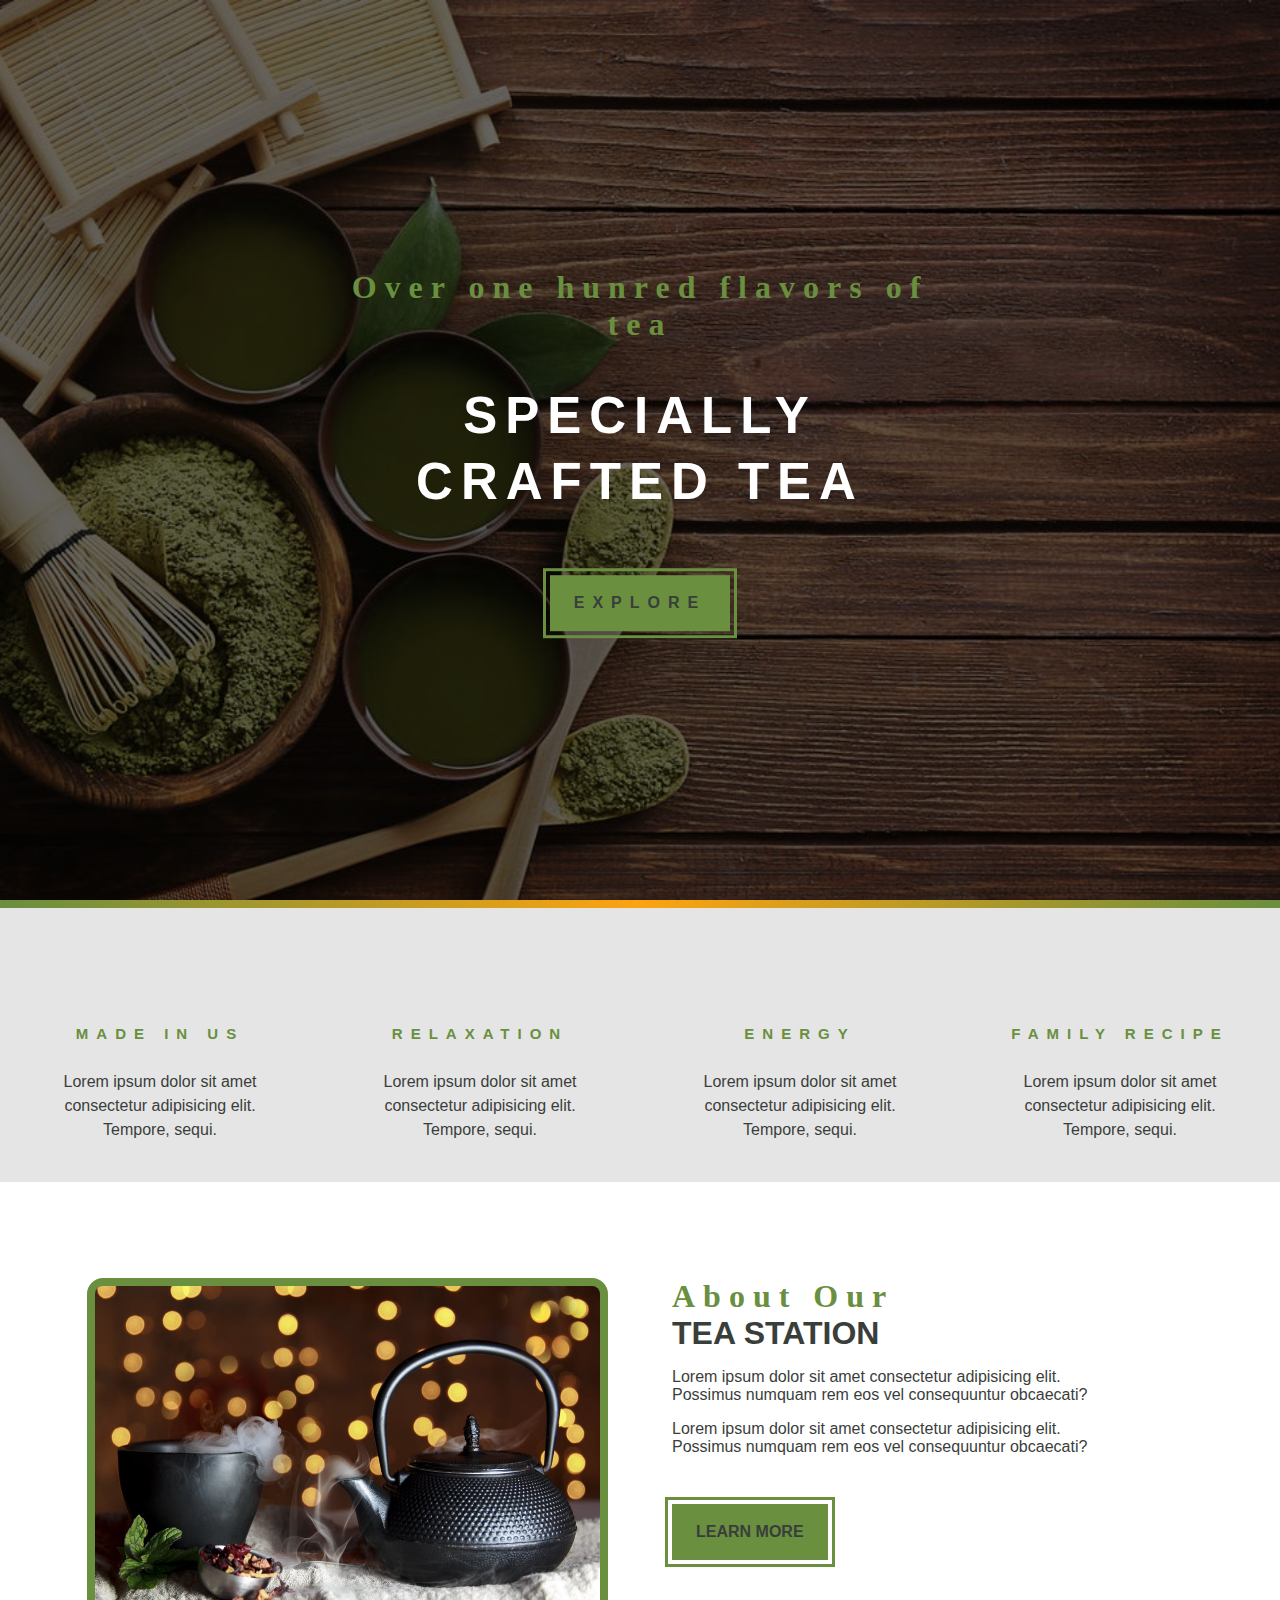
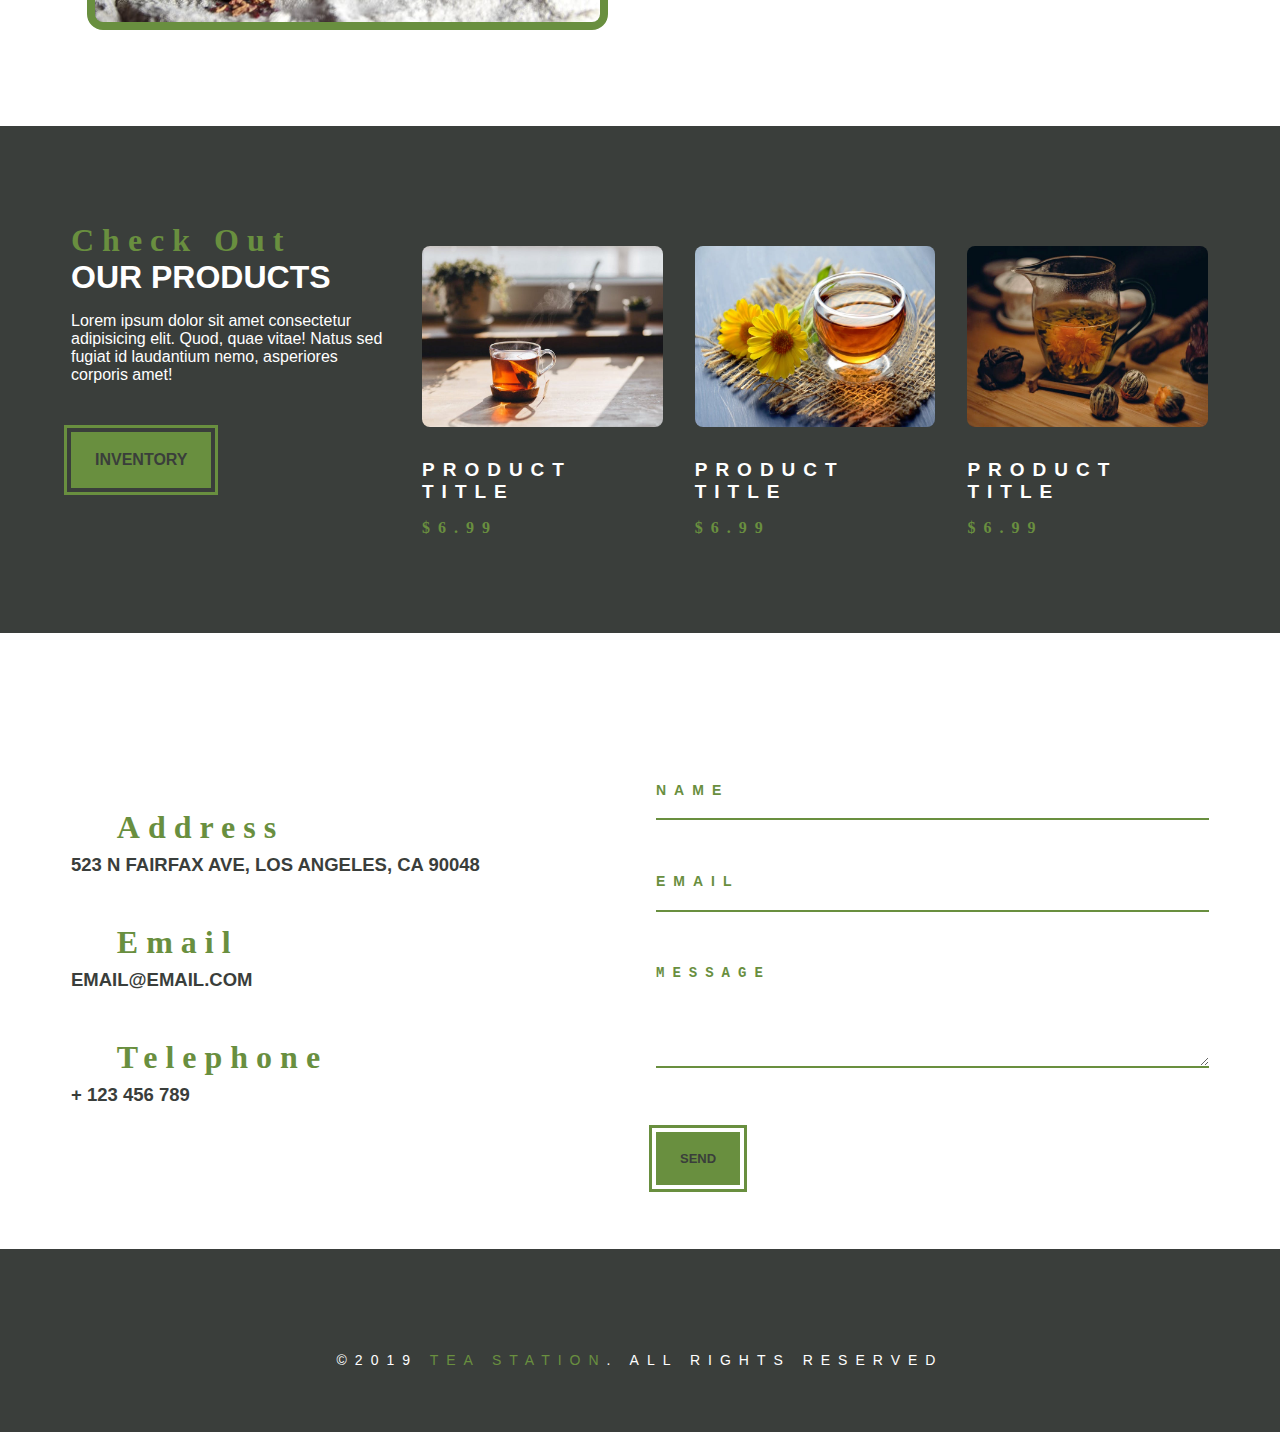
<file: index.html>
<!DOCTYPE html>
<html lang="en">

<head>
	<meta charset="UTF-8">
	<meta http-equiv="X-UA-Compatible" content="IE=edge">
	<meta name="viewport" content="width=device-width, initial-scale=1.0">
	<title>Tea Station || Home</title>
	<link rel="stylesheet" href="./css/base.css">
	<link rel="stylesheet" href="./css/index.css">
</head>

<body>
	<!-- nav botton -->
	<span class="nav-btn iconfont" id="nav-btn">&#xe605;</span>
	<!-- navbar -->
	<nav class="navbar" id="navbar">
		<span class="nav-close iconfont" id="nav-close">&#xe600;</span>
		<ul class="nav-items">
			<li><a href="index.html" class="nav-link">home</a></li>
			<li><a href="skills.html" class="nav-link">skills</a></li>
			<li><a href="about.html" class="nav-link">about</a></li>
			<li><a href="products.html" class="nav-link">products</a></li>
		</ul>
	</nav>

	<!-- header -->
	<header class="header">
		<div class="banner">
			<h3 class="banner-subtitle">Over one hunred flavors of tea</h3>
			<h1 class="banner-title">specially crafted tea</h1>
			<a href="#" class="banner-btn">explore</a>
		</div>
	</header>
	<div class="content-divider"></div>
	<!-- end of header -->
	<!-- skills secion -->
	<section class="skills clearfix">
		<article class="skill">
			<span class="skill-icon iconfont">&#xe667;</span>
			<h3 class="skill-title">made in us</h3>
			<p class="skill-text">Lorem ipsum dolor sit amet consectetur adipisicing elit. Tempore,
				sequi.
			</p>
		</article>
		<article class="skill">
			<span class="skill-icon iconfont">&#xe675;</span>
			<h3 class="skill-title">relaxation</h3>
			<p class="skill-text">Lorem ipsum dolor sit amet consectetur adipisicing elit. Tempore,
				sequi.
			</p>
		</article>
		<article class="skill">
			<span class="skill-icon iconfont">&#xe677;</span>
			<h3 class="skill-title">energy</h3>
			<p class="skill-text">Lorem ipsum dolor sit amet consectetur adipisicing elit. Tempore,
				sequi.
			</p>
		</article>
		<article class="skill">
			<span class="skill-icon iconfont">&#xe6bb;</span>
			<h3 class="skill-title">family recipe</h3>
			<p class="skill-text">Lorem ipsum dolor sit amet consectetur adipisicing elit. Tempore,
				sequi.
			</p>
		</article>
	</section>
	<!-- end of skills secion -->
	<!-- about -->
	<section class="about">
		<div class="section-center clearfix">
			<article class="about-picture">
				<div class="about-img-container">
					<img src="./images/about-bcg.jpeg" alt="tea kettle" class="about-img">
				</div>
			</article>
			<article class="about-info">
				<h3 class="section-subtitle">about our</h3>
				<h2 class="section-title">tea station</h2>
				<p class="section-text">
					Lorem ipsum dolor sit amet consectetur adipisicing elit. Possimus
					numquam rem eos vel consequuntur obcaecati?
				</p>
				<p class="section-text">
					Lorem ipsum dolor sit amet consectetur adipisicing elit. Possimus
					numquam rem eos vel consequuntur obcaecati?
				</p>
				<a href="#" class="main-btn">learn more</a>
			</article>
		</div>
	</section>
	<!-- end of about -->
	<!-- product -->
	<section class="products">
		<div class="section-center clearfix">
			<article class="products-info">
				<h3 class="section-subtitle">check out</h3>
				<h2 class="section-title text-white">our products</h2>
				<p class="product-text">Lorem ipsum dolor sit amet consectetur adipisicing elit. Quod, quae
					vitae! Natus sed fugiat id laudantium nemo, asperiores corporis
					amet!
				</p>
				<a href="#" class="main-btn">inventory</a>
			</article>
			<article class="products-inventory clearfix">
				<div class="product">
					<img src="./images/product-1.jpeg" alt="single product" class="product-img">
					<h3 class="product-title">product
						title</h3>
					<h3 class="product-price">$6.99</h3>
				</div>
				<div class="product">
					<img src="./images/product-2.jpeg" alt="single product" class="product-img">
					<h3 class="product-title">product title</h3>
					<h3 class="product-price">$6.99</h3>
				</div>
				<div class="product">
					<img src="./images/product-3.jpeg" alt="single product" class="product-img">
					<h3 class="product-title">product title</h3>
					<h3 class="product-price">$6.99</h3>
				</div>
			</article>
		</div>
	</section>
	<!-- end of product -->
	<!-- contact -->
	<section class="contact">
		<div class="section-center clearfix">
			<article class="contact-info">
				<div class="contact-item">
					<h3 class="contact-title">
						<span class="contact-icon iconfont">&#xe678;</span>
						address
					</h3>
					<h3 class="contact-text">
						523 N Fairfax Ave, Los Angeles, CA 90048
					</h3>
				</div>
				<div class="contact-item">
					<h3 class="contact-title">
						<span class="contact-icon iconfont">&#xe604;</span>
						email
					</h3>
					<h3 class="contact-text">
						email@email.com
					</h3>
				</div>
				<div class="contact-item">
					<h3 class="contact-title">
						<span class="contact-icon iconfont">&#xe61e;</span>
						telephone
					</h3>
					<h3 class="contact-text">
						+ 123 456 789
					</h3>
				</div>
			</article>
			<article class="contact-form">
				<form
					class="form-group"
				>
					<input
						type="text"
						name="name"
						placeholder="name"
						class="form-control"
					/>
					<input
						type="email"
						name="email"
						placeholder="email"
						class="form-control"
					/>
					<textarea
						name="message"
						placeholder="message"
						rows="5"
						class="form-control"
					></textarea>
					<button class="main-btn">send</button>
				</form>
			</article>
		</div>
	</section>
	<!-- end of contact -->
	<!-- footer -->
	<footer class="footer">
		<div class="section-center">
			<div class="social-icons">
				<a href="#" class="social-icon iconfont">&#xe88d;</a>
				<a href="#" class="social-icon iconfont">&#xe89d;</a>
				<a href="#" class="social-icon iconfont">&#xe640;</a>
			</div>
			<p class="footer-text">
				&copy;2019 <span class="text-primary">tea station</span>. all rights reserved
			</p>
		</div>
	</footer>
	<!-- end of footer -->
	<script src="app.js"></script>
</body>

</html>
</file>
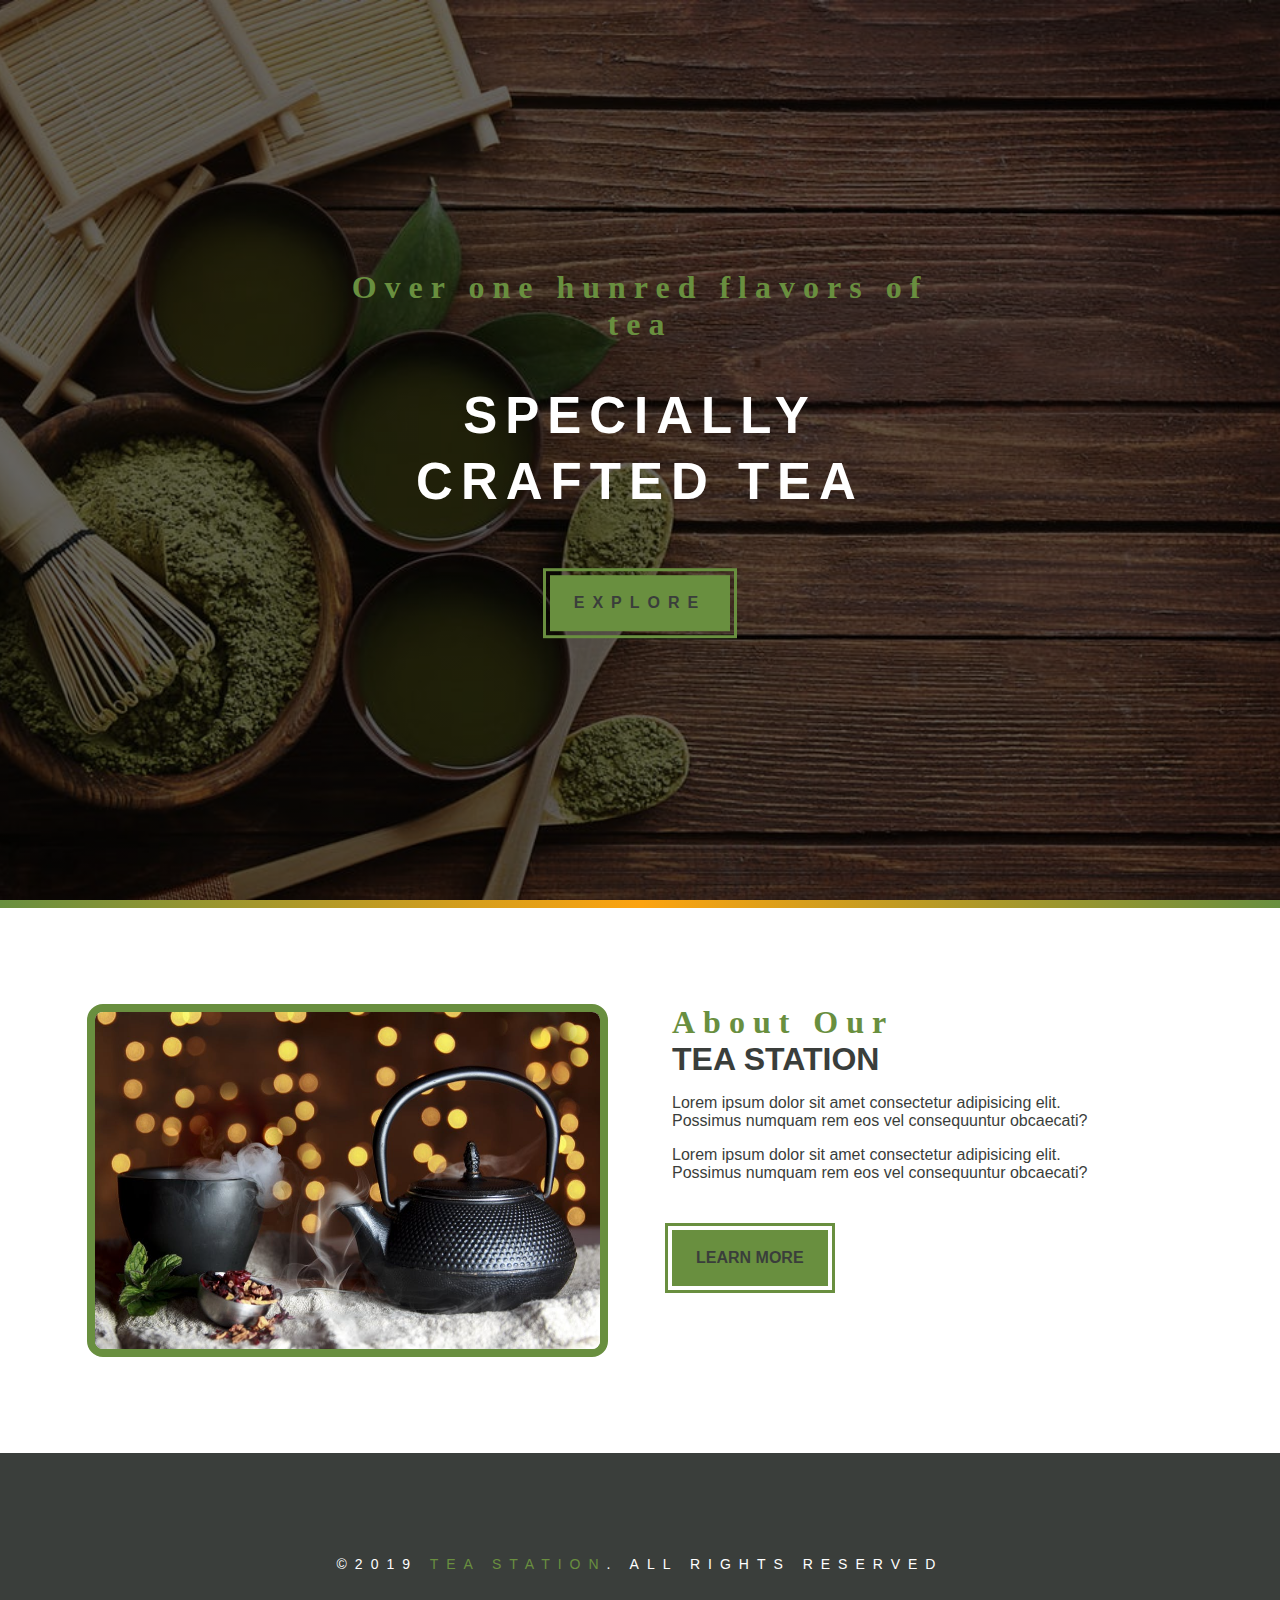
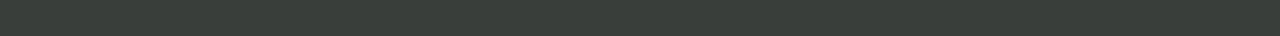
<file: about.html>
<!DOCTYPE html>
<html lang="en">

<head>
	<meta charset="UTF-8">
	<meta http-equiv="X-UA-Compatible" content="IE=edge">
	<meta name="viewport" content="width=device-width, initial-scale=1.0">
	<title>Tea Station || About</title>
	<link rel="stylesheet" href="./css/base.css">
	<link rel="stylesheet" href="./css/index.css">
</head>

<body>
	<!-- nav botton -->
	<span class="nav-btn iconfont" id="nav-btn">&#xe605;</span>
	<!-- navbar -->
	<nav class="navbar" id="navbar">
		<span class="nav-close iconfont" id="nav-close">&#xe600;</span>
		<ul class="nav-items">
			<li><a href="index.html" class="nav-link">home</a></li>
			<li><a href="skills.html" class="nav-link">skills</a></li>
			<li><a href="about.html" class="nav-link">about</a></li>
			<li><a href="products.html" class="nav-link">products</a></li>
		</ul>
	</nav>

	<!-- header -->
	<header class="header">
		<div class="banner">
			<h3 class="banner-subtitle">Over one hunred flavors of tea</h3>
			<h1 class="banner-title">specially crafted tea</h1>
			<a href="#" class="banner-btn">explore</a>
		</div>
	</header>
	<div class="content-divider"></div>
	<!-- end of header -->
	<!-- about -->
	<section class="about">
		<div class="section-center clearfix">
			<article class="about-picture">
				<div class="about-img-container">
					<img src="./images/about-bcg.jpeg" alt="tea kettle" class="about-img">
				</div>
			</article>
			<article class="about-info">
				<h3 class="section-subtitle">about our</h3>
				<h2 class="section-title">tea station</h2>
				<p class="section-text">
					Lorem ipsum dolor sit amet consectetur adipisicing elit. Possimus
					numquam rem eos vel consequuntur obcaecati?
				</p>
				<p class="section-text">
					Lorem ipsum dolor sit amet consectetur adipisicing elit. Possimus
					numquam rem eos vel consequuntur obcaecati?
				</p>
				<a href="#" class="main-btn">learn more</a>
			</article>
		</div>
	</section>
	<!-- end of about -->
	<!-- footer -->
	<footer class="footer">
		<div class="section-center">
			<div class="social-icons">
				<a href="#" class="social-icon iconfont">&#xe88d;</a>
				<a href="#" class="social-icon iconfont">&#xe89d;</a>
				<a href="#" class="social-icon iconfont">&#xe640;</a>
			</div>
			<p class="footer-text">
				&copy;2019 <span class="text-primary">tea station</span>. all rights reserved
			</p>
		</div>
	</footer>
	<!-- end of footer -->
	<script src="app.js"></script>
</body>

</html>
</file>
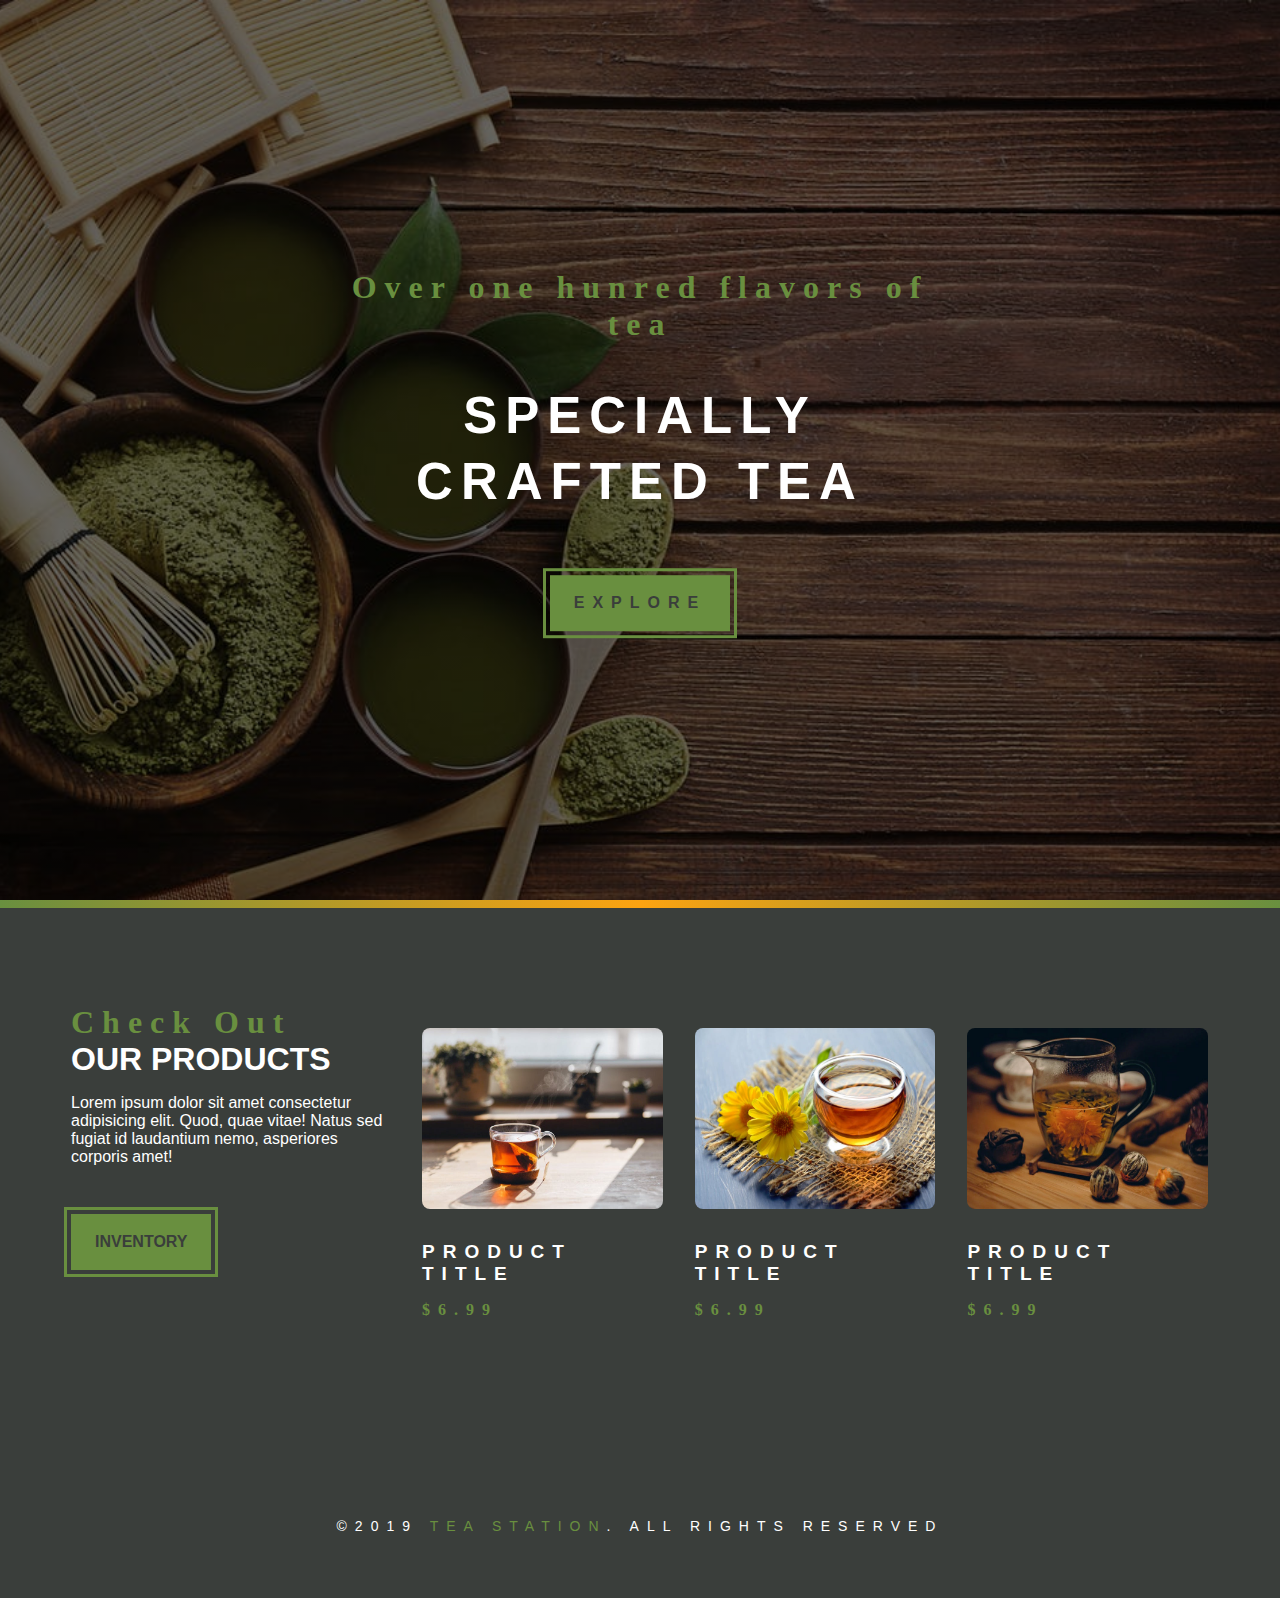
<file: products.html>
<!DOCTYPE html>
<html lang="en">

<head>
	<meta charset="UTF-8">
	<meta http-equiv="X-UA-Compatible" content="IE=edge">
	<meta name="viewport" content="width=device-width, initial-scale=1.0">
	<title>Tea Station || Products</title>
	<link rel="stylesheet" href="./css/base.css">
	<link rel="stylesheet" href="./css/index.css">
</head>

<body>
	<!-- nav botton -->
	<span class="nav-btn iconfont" id="nav-btn">&#xe605;</span>
	<!-- navbar -->
	<nav class="navbar" id="navbar">
		<span class="nav-close iconfont" id="nav-close">&#xe600;</span>
		<ul class="nav-items">
			<li><a href="index.html" class="nav-link">home</a></li>
			<li><a href="skills.html" class="nav-link">skills</a></li>
			<li><a href="about.html" class="nav-link">about</a></li>
			<li><a href="products.html" class="nav-link">products</a></li>
		</ul>
	</nav>

	<!-- header -->
	<header class="header">
		<div class="banner">
			<h3 class="banner-subtitle">Over one hunred flavors of tea</h3>
			<h1 class="banner-title">specially crafted tea</h1>
			<a href="#" class="banner-btn">explore</a>
		</div>
	</header>
	<div class="content-divider"></div>
	<!-- end of header -->
	<!-- product -->
	<section class="products">
		<div class="section-center clearfix">
			<article class="products-info">
				<h3 class="section-subtitle">check out</h3>
				<h2 class="section-title text-white">our products</h2>
				<p class="product-text">Lorem ipsum dolor sit amet consectetur adipisicing elit. Quod, quae
					vitae! Natus sed fugiat id laudantium nemo, asperiores corporis
					amet!
				</p>
				<a href="#" class="main-btn">inventory</a>
			</article>
			<article class="products-inventory clearfix">
				<div class="product">
					<img src="./images/product-1.jpeg" alt="single product" class="product-img">
					<h3 class="product-title">product
						title</h3>
					<h3 class="product-price">$6.99</h3>
				</div>
				<div class="product">
					<img src="./images/product-2.jpeg" alt="single product" class="product-img">
					<h3 class="product-title">product title</h3>
					<h3 class="product-price">$6.99</h3>
				</div>
				<div class="product">
					<img src="./images/product-3.jpeg" alt="single product" class="product-img">
					<h3 class="product-title">product title</h3>
					<h3 class="product-price">$6.99</h3>
				</div>
			</article>
		</div>
	</section>
	<!-- end of product -->
	<!-- footer -->
	<footer class="footer">
		<div class="section-center">
			<div class="social-icons">
				<a href="#" class="social-icon iconfont">&#xe88d;</a>
				<a href="#" class="social-icon iconfont">&#xe89d;</a>
				<a href="#" class="social-icon iconfont">&#xe640;</a>
			</div>
			<p class="footer-text">
				&copy;2019 <span class="text-primary">tea station</span>. all rights reserved
			</p>
		</div>
	</footer>
	<!-- end of footer -->
	<script src="app.js"></script>
</body>

</html>
</file>
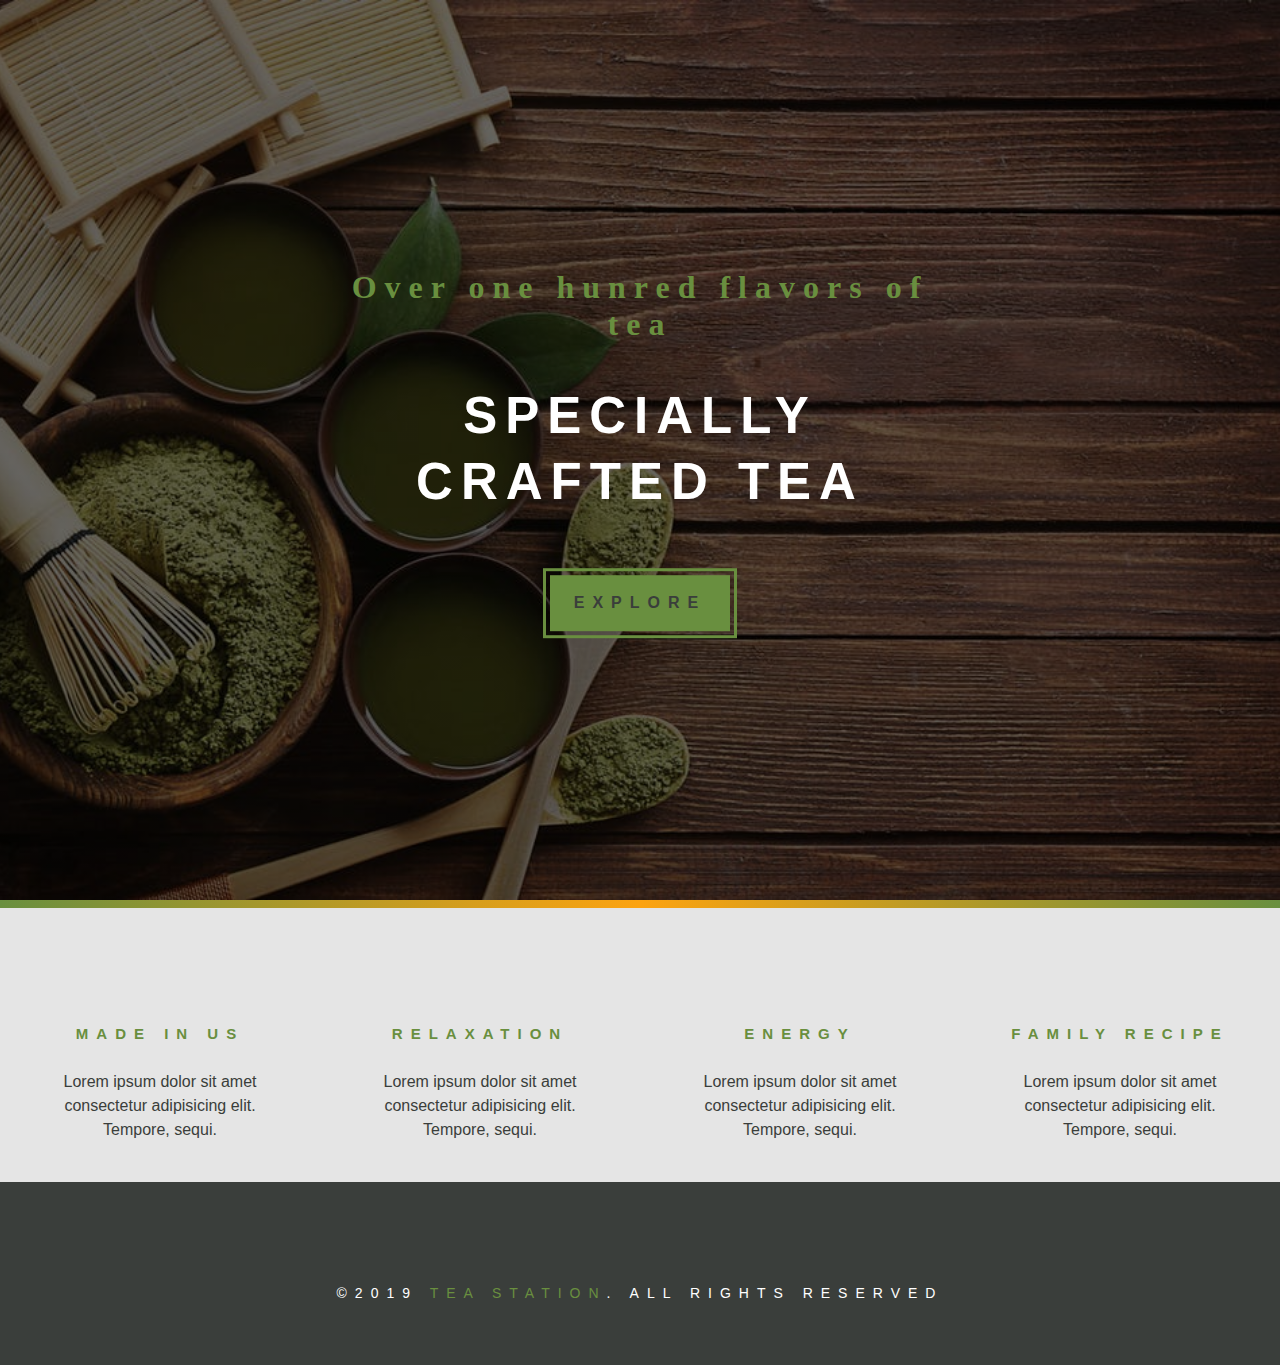
<file: skills.html>
<!DOCTYPE html>
<html lang="en">

<head>
	<meta charset="UTF-8">
	<meta http-equiv="X-UA-Compatible" content="IE=edge">
	<meta name="viewport" content="width=device-width, initial-scale=1.0">
	<title>Tea Station || Skills</title>
	<link rel="stylesheet" href="./css/base.css">
	<link rel="stylesheet" href="./css/index.css">
</head>

<body>
	<!-- nav botton -->
	<span class="nav-btn iconfont" id="nav-btn">&#xe605;</span>
	<!-- navbar -->
	<nav class="navbar" id="navbar">
		<span class="nav-close iconfont" id="nav-close">&#xe600;</span>
		<ul class="nav-items">
			<li><a href="index.html" class="nav-link">home</a></li>
			<li><a href="skills.html" class="nav-link">skills</a></li>
			<li><a href="about.html" class="nav-link">about</a></li>
			<li><a href="products.html" class="nav-link">products</a></li>
		</ul>
	</nav>

	<!-- header -->
	<header class="header">
		<div class="banner">
			<h3 class="banner-subtitle">Over one hunred flavors of tea</h3>
			<h1 class="banner-title">specially crafted tea</h1>
			<a href="#" class="banner-btn">explore</a>
		</div>
	</header>
	<div class="content-divider"></div>
	<!-- end of header -->
	<!-- skills secion -->
	<section class="skills clearfix">
		<article class="skill">
			<span class="skill-icon iconfont">&#xe667;</span>
			<h3 class="skill-title">made in us</h3>
			<p class="skill-text">Lorem ipsum dolor sit amet consectetur adipisicing elit. Tempore,
				sequi.
			</p>
		</article>
		<article class="skill">
			<span class="skill-icon iconfont">&#xe675;</span>
			<h3 class="skill-title">relaxation</h3>
			<p class="skill-text">Lorem ipsum dolor sit amet consectetur adipisicing elit. Tempore,
				sequi.
			</p>
		</article>
		<article class="skill">
			<span class="skill-icon iconfont">&#xe677;</span>
			<h3 class="skill-title">energy</h3>
			<p class="skill-text">Lorem ipsum dolor sit amet consectetur adipisicing elit. Tempore,
				sequi.
			</p>
		</article>
		<article class="skill">
			<span class="skill-icon iconfont">&#xe6bb;</span>
			<h3 class="skill-title">family recipe</h3>
			<p class="skill-text">Lorem ipsum dolor sit amet consectetur adipisicing elit. Tempore,
				sequi.
			</p>
		</article>
	</section>
	<!-- end of skills secion -->
	<!-- footer -->
	<footer class="footer">
		<div class="section-center">
			<div class="social-icons">
				<a href="#" class="social-icon iconfont">&#xe88d;</a>
				<a href="#" class="social-icon iconfont">&#xe89d;</a>
				<a href="#" class="social-icon iconfont">&#xe640;</a>
			</div>
			<p class="footer-text">
				&copy;2019 <span class="text-primary">tea station</span>. all rights reserved
			</p>
		</div>
	</footer>
	<!-- end of footer -->
	<script src="app.js"></script>
</body>

</html>
</file>
<file: css/base.css>
* {
  margin: 0;
  padding: 0;
  box-sizing: border-box;
}

html {
  font-size: 100px;
}

body {
  font-family: "Catamaran", sans-serif;
	color: var(--mainDark);
}

/* 清除浮动 */
.clearfix::before, 
.clearfix::after {
	content: '';
	clear: both;
	display: table;
}

/* icon */
@font-face {
  font-family: 'iconfont';  /* Project id 3201045 */
  src: url('//at.alicdn.com/t/font_3201045_vwmh6ldpmc.woff2?t=1645860270898') format('woff2'),
       url('//at.alicdn.com/t/font_3201045_vwmh6ldpmc.woff?t=1645860270898') format('woff'),
       url('//at.alicdn.com/t/font_3201045_vwmh6ldpmc.ttf?t=1645860270898') format('truetype');
}

.iconfont{
  font-family:"iconfont" !important;
  font-size:.16rem;
  font-style:normal;
  -webkit-font-smoothing: antialiased;
  -webkit-text-stroke-width: .002rem;
  -moz-osx-font-smoothing: grayscale;
}

/* variables */
:root {
  --primaryColor: #698f3f;
	--secondaryColor: #fca311;
  --mainWhite: #fff;
  --mainGrey: #e5e5e5;
	--mainDark: #3a3e3b;
  --mainTransition: all 0.3s linear;
	--letterSpacing: .08rem;
	--slantedText: "Grand Hotel", cursive;
}

li {
  list-style: none;
}

a {
  text-decoration: none;
}

.text-white {
  color: var(--mainWhite);
}

.text-primary {
  color: var(--primaryColor);
}
</file>
<file: css/index.css>
/* nav */
.nav-btn {
  position: fixed;
  top: 0;
  left: 0;
  z-index: 1;
  margin: .16rem .2rem;
  font-size: .38rem;
  color: var(--primaryColor);
  cursor: pointer;
  animation: bounce 2s ease infinite;
}

@keyframes bounce {
  0% {
    transform: scale(1);
  }
  50% {
    transform: scale(1.2);
  }
  100% {
    transform: scale(1);
  }
}

.navbar {
  position: fixed;
  top: 0;
  bottom: 0;
  left: 0;
  right: 0;
  padding: .16rem 0 0 .32rem;
  z-index: 2;
  background-color: var(--mainGrey);
  font-size: .32rem;
  transform: translate(-100%);
  transition: var(--mainTransition);
}

.nav-close {
    font-size: .32rem;
    /* cursor属性定义了鼠标指针放在一个元素边界范围内时所用的光标形状 */
    cursor: pointer;
}

.nav-link {
  display: block;
  font-size: .32rem;
  text-transform: uppercase;
  color: var(--primaryColor);
  transition: var(--mainTransition);
}

.nav-link:hover {
  color: var(--mainDark);
  padding-left: .08rem;
}

.showNav {
  transform: translateX(0);
}

@media screen and (min-width: 758px) {
  .navbar {
    width: 30vw;
    max-width: 3.2rem;
  }
}
/* end of nav */
/* header */
.header {
  position: relative;
  /* 和视窗高度一样高 */
  height: 100vh;
  /*  cover使背景图像完全覆盖背景区域  fixed使背景图像固定 */
  background: linear-gradient(rgba(0, 0, 0, 0.6),rgba(0, 0, 0, 0.6)), 
    url(../images/main-bcg.jpeg) center/cover no-repeat fixed;
}

.banner {
  text-align: center;
  position: absolute;
  top: 50%;
  left: 50%;
  transform: translate(-50%, -50%);
  letter-spacing: var(--letterSpacing);
}

.banner-subtitle {
  font-size: .32rem;
  font-family: var(--slantedText);
  color: var(--primaryColor);
  /* animation */
  animation: slideFromRight 5s ease-in-out 1;
}

.banner-title {
  text-transform: uppercase;
  font-size: .51rem;
  color: var(--mainWhite);
  margin-top: .4rem;
  line-height: 1.3;
  /* animation */
  animation: slideFromLeft 5s ease-in-out 1;
}

.main-btn,
.banner-btn {
  display: inline-block;
  background: var(--primaryColor);
  text-transform: uppercase;
  padding: 0.19rem .24rem;
  margin-top: .32rem;
  font-size: .16rem;
  font-weight: bold;
  color: var(--mainDark);
  outline: .032rem solid var(--primaryColor);
  outline-offset: 0.04rem;
  transition: var(--mainTransition);
  cursor: pointer;
}
.main-btn:hover,
.banner-btn:hover {
  color: var(--mainWhite);
  opacity: .7;
}

.banner-btn {
  padding: 1.2rem 1.5;
  animation: show 5s ease-in-out 1;
}

/* 关键帧创建 animation */
@keyframes slideFromLeft {
  0% {
    transform: translateX(10rem);
  }
  50% {
    transform: translateX(-2rem);
  }
  75% {
    transform: translateX(5rem);
  }
  100% {
    transform: translateX(0);
  }
}
@keyframes slideFromRight {
  0% {
    transform: translateX(-10rem);
  }
  50% {
    transform: translateX(2rem);
  }
  75% {
    transform: translateX(-5rem);
  }
  100% {
    transform: translateX(0);
  }
}
@keyframes show {
  0% {
    transform: scale(2);
    opacity: 0;
  }
  100% {
    transform: scale(1);
    opacity: 1;
  }
}
/* end of header */
/* content-dilider */
.content-divider {
  height: .08rem;
  background: linear-gradient(
    to left,
    var(--primaryColor),
    var(--secondaryColor),
    var(--primaryColor)
  );
}
/* end of content-dilider */
/* skills */
.skills {
  background: var(--mainGrey);
}
.skill {
  padding: .4rem 0;
  text-align: center;
  font-size: 0;
  transition: var(--mainTransition);
}
.skill:hover {
  background: var(--primaryColor);
}
.skill-icon {
  font-size: .44rem;
  margin-bottom: .24rem;
  transition: var(--mainTransition);
  display: inline-block;
}
.skill:hover .skill-icon {
  transform: translateY(-.04rem);
}
.skill-title {
  text-transform: uppercase;
  font-size: .15rem;
  line-height: 1.5;
  margin-bottom: .24rem;
  letter-spacing: var(--letterSpacing);
  color: var(--primaryColor);
  transition: var(--mainTransition);
}
.skill:hover .skill-title {
  color: var(--mainWhite);
}
.skill-text {
  font-size: .16rem;
  max-width: 2.4rem;
  line-height: 1.5;
  margin: 0 auto;
  transition: var(--mainTransition);
}

/* 设置响应式布局 */
/* screen 一种媒体类型，用于电脑屏幕，平板电脑，智能手机等 */
/* 当 screen 的宽度 大于576px 小于1200px 时，改变 .skill 的 width 为50% */
@media screen and (min-width: 576px) {
  .skill {
    float: left;
    width: 50%;
  }
}
@media screen and (min-width: 1200px) {
  .skill {
    float: left;
    width: 25%;
  }
}
/* end of skills */
/* about */
.section-center {
  padding: .64rem 0;
  width: 80vw;
  margin: 0 auto;
  font-size: 0;
  max-width: 1170px;
}
.about-picture,
.about-info {
  padding: .32rem 0;
}
.about-img-container {
  border: .08rem solid var(--primaryColor);
  border-radius: .16rem;
  background-color: var(--primaryColor);
  overflow: hidden;
}
.about-img {
  display: block;
  width: 100%;
  transition: var(--mainTransition);
}
.about-img:hover {
  transform: scale(1.2);
  opacity: .5;
}
.section-subtitle {
  font-size: .32rem;
  font-family: var(--slantedText);
  letter-spacing: var(--letterSpacing);
  text-transform: capitalize;
  color: var(--primaryColor);
}
.section-title {
  font-size: .32rem;
  text-transform: uppercase;
}
.section-text {
  font-size: .16rem;
  margin: .16rem 0;
  max-width: 4.16rem;
}
@media screen and (min-width: 992px) {
  .section-center {
    width: 95vw;
  }
  .about-picture,
  .about-info {
    float: left;
    width: 50%;
    padding: .32rem;
  }
}
/* end of about */
/* products */
.products {
  background-color: var(--mainDark);
}
.products-info,
.products-inventory {
  padding: .32rem 0;
}
.product-text {
  font-size: .16rem;
  margin: .16rem 0;
  max-width: 4.16rem;
  color: var(--mainWhite);
}
.product {
  display: inline-block;
  padding: .32rem 0;
  transition: var(--mainTransition);
}
.product-img {
  width: 100%;
  display: block;
  border-radius: .08rem;
  margin-bottom: .32rem;
}
.product-title {
  font-size: .19rem;
  color: var(--mainWhite);
  text-transform: uppercase;
  letter-spacing: var(--letterSpacing);
  margin-bottom: .16rem;
}
.product-price {
  font-size: .16rem;
  color: var(--primaryColor);
  letter-spacing: var(--letterSpacing);
  font-family: var(--slantedText);
}
@media screen and (min-width: 758px) {
  .products-info {
    padding: .32rem .16rem;
  }
  .product {
    float: left;
    width: 50%;
    padding: .32rem .16rem;
  }
}
@media screen and (min-width: 992px) {
  .product {
    /* float: left; */
    width: 33.3%;
  }
}
@media screen and (min-width: 1200px) {
  .products-info {
    float: left;
    width: 30%;
  }
  .products-inventory {
    float: left;
    width: 70%;
  }
  .product {
    float: left;
    width: 33.3%;
    padding: .24rem .16rem 0 .16rem;
  }
}
/* end of products */
/* contact */
.contact {
  padding-top: .32rem;
}
.contact-info {
  padding: .8rem .16rem 0 .16rem;
}
.contact-item {
  margin-bottom: .48rem;
}
.contact-title {
  margin-bottom: .08rem;
  font-size: .32rem;
  font-family: var(--slantedText);
  letter-spacing: var(--letterSpacing);
  text-transform: capitalize;
  color: var(--primaryColor);
}
.contact-icon {
  font-size: .28rem;
}
.contact-text {
  font-size: .185rem;
  text-transform: uppercase;
}
.form-control {
  display: block;
  margin: .32rem 0;
  padding: .208rem 0;
  width: 100%;
  font-size: .14rem;
  font-weight: bold;
  outline: none;
  border: none;
  border-bottom: .02rem solid var(--primaryColor);
}
.form-control::placeholder {
  letter-spacing: var(--letterSpacing);
  text-transform: uppercase;
  color: var(--primaryColor);
}
.contact-form button {
  border: none;
  font-size: .13rem;
}
@media screen and (min-width: 992px) {
  .contact-info,
  .contact-form {
    float: left;
    width: 50%;
  }
  .contact-form {
    padding: 0 .16rem;
  }
}
/* end of contact */
/* footer */
.footer {
  background: var(--mainDark);
  text-align: center;
  color: var(--mainWhite);
}
.social-icon {
  color: var(--mainWhite);
  font-size: .2rem;
  margin-right: .16rem;
  transition: var(--mainTransition);
}
.social-icon:hover {
  color: var(--primaryColor);
}
.footer-text {
  margin-top: .16rem;
  font-size: .14rem;
  letter-spacing: var(--letterSpacing);
  text-transform: uppercase;
}
/* end of footer */
</file>
